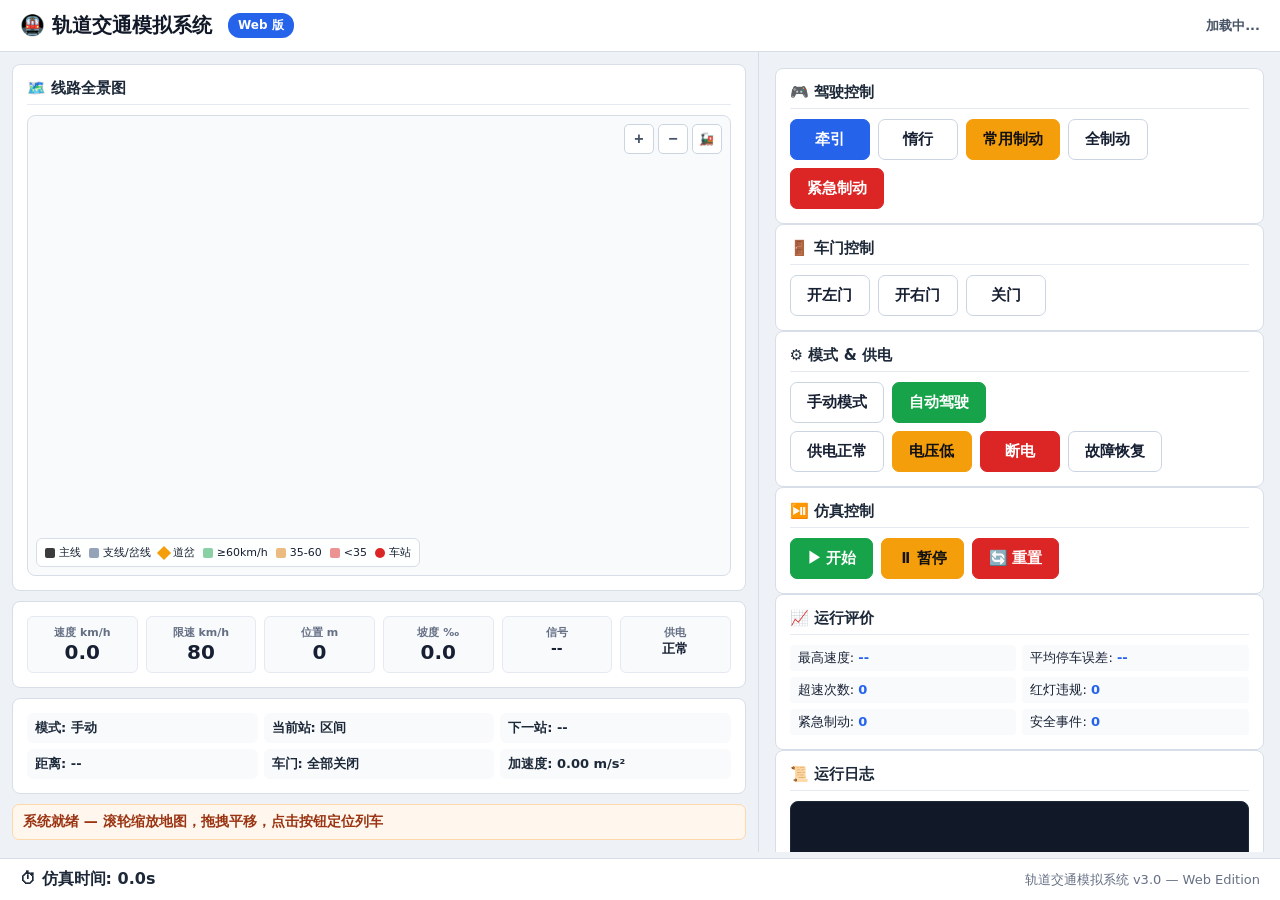
<file: web/templates/index.html>
<!DOCTYPE html>
<html lang="zh-CN">
<head>
<meta charset="UTF-8">
<meta name="viewport" content="width=device-width, initial-scale=1.0">
<title>轨道交通模拟系统</title>
<style>
  /* ====== Reset & Base ====== */
  *, *::before, *::after { box-sizing: border-box; margin: 0; padding: 0; }
  body {
    font-family: "Microsoft YaHei UI", "Segoe UI", system-ui, sans-serif;
    background: #eef2f6; color: #172033; font-size: 14px;
    min-height: 100vh;
  }

  /* ====== Header ====== */
  .header {
    background: #fff; border-bottom: 1px solid #d8dee8;
    padding: 12px 20px; display: flex; align-items: center; gap: 16px;
  }
  .header h1 { font-size: 20px; font-weight: 800; color: #111827; }
  .header .badge {
    background: #2563eb; color: #fff; padding: 4px 10px;
    border-radius: 12px; font-size: 12px; font-weight: 700;
  }
  .header .data-info { margin-left: auto; color: #475467; font-size: 13px; font-weight: 600; }

  /* ====== Layout ====== */
  .main-container { display: flex; gap: 0; height: calc(100vh - 100px); }
  .left-panel { flex: 3; padding: 12px; overflow-y: auto; display: flex; flex-direction: column; gap: 10px; }
  .right-panel { flex: 2; padding: 16px; overflow-y: auto; border-left: 1px solid #d8dee8; }

  /* ====== Cards ====== */
  .card {
    background: #fff; border: 1px solid #d8dee8; border-radius: 8px;
    padding: 14px; margin-bottom: 0;
  }
  .card-title {
    font-size: 15px; font-weight: 800; color: #1d2939; margin-bottom: 10px;
    padding-bottom: 6px; border-bottom: 1px solid #e5eaf2;
    display: flex; align-items: center; gap: 8px;
  }

  /* ====== Track Map ====== */
  .track-map-container {
    position: relative; background: #f8fafc; border: 1px solid #d8dee8;
    border-radius: 8px; overflow: hidden; cursor: grab; flex: 1; min-height: 380px;
  }
  .track-map-container:active { cursor: grabbing; }
  .track-map-container.dragging { cursor: grabbing; }
  #trackMapSvg { width: 100%; height: 100%; display: block; user-select: none; }
  .map-controls {
    position: absolute; top: 8px; right: 8px; display: flex; gap: 4px; z-index: 5;
  }
  .map-btn {
    width: 30px; height: 30px; border: 1px solid #cbd5e1; border-radius: 5px;
    background: #fff; cursor: pointer; font-size: 16px; font-weight: 700;
    color: #475467; display: flex; align-items: center; justify-content: center;
    transition: all 0.15s;
  }
  .map-btn:hover { background: #f4f7fb; border-color: #94a3b8; }
  .map-tooltip {
    position: absolute; background: rgba(30,41,59,0.92); color: #e5e7eb;
    padding: 6px 10px; border-radius: 6px; font-size: 12px; font-weight: 600;
    pointer-events: none; z-index: 10; white-space: nowrap; display: none;
  }
  .station-tooltip {
    position: absolute; background: #fff; border: 2px solid #dc2626; border-radius: 8px;
    padding: 8px 12px; font-size: 13px; font-weight: 700; color: #1d2939;
    pointer-events: none; z-index: 10; display: none; box-shadow: 0 4px 12px rgba(0,0,0,0.15);
    white-space: nowrap;
  }

  /* ====== Compact Indicators Row ====== */
  .indicators-compact {
    display: grid; grid-template-columns: repeat(6, 1fr); gap: 8px;
  }
  .ind-mini {
    text-align: center; padding: 8px 4px;
    background: #f8fafc; border-radius: 6px; border: 1px solid #e5eaf2;
  }
  .ind-mini .label { font-size: 11px; color: #667085; font-weight: 700; }
  .ind-mini .value { font-size: 20px; font-weight: 800; }
  .speed-normal { color: #16a34a; }
  .speed-warn { color: #dc2626; }

  /* ====== Info Grid ====== */
  .info-grid {
    display: grid; grid-template-columns: repeat(3, 1fr); gap: 6px;
  }
  .info-item {
    padding: 6px 8px; background: #f8fafc; border-radius: 6px;
    font-size: 13px; font-weight: 650; color: #1d2939;
  }

  /* ====== Buttons ====== */
  .btn-row { display: flex; gap: 8px; flex-wrap: wrap; margin-top: 8px; }
  .btn {
    padding: 10px 16px; border-radius: 7px; border: 1px solid #cbd5e1;
    font-size: 15px; font-weight: 700; cursor: pointer; background: #fff;
    color: #172033; transition: all 0.15s; min-width: 80px;
  }
  .btn:hover { background: #f4f7fb; border-color: #94a3b8; }
  .btn:active { transform: scale(0.97); }
  .btn.primary { background: #2563eb; border-color: #2563eb; color: #fff; }
  .btn.primary:hover { background: #1d4ed8; }
  .btn.warning { background: #f59e0b; border-color: #f59e0b; color: #111; }
  .btn.warning:hover { background: #d97706; }
  .btn.danger { background: #dc2626; border-color: #dc2626; color: #fff; }
  .btn.danger:hover { background: #b91c1c; }
  .btn.success { background: #16a34a; border-color: #16a34a; color: #fff; }
  .btn.success:hover { background: #15803d; }

  /* ====== Log ====== */
  .log-container {
    background: #111827; border-radius: 8px; border: 1px solid #1e293b;
    padding: 12px; font-family: Consolas, "Microsoft YaHei UI", monospace;
    font-size: 13px; height: 300px; overflow-y: auto;
    color: #e5e7eb; line-height: 1.7;
  }
  .log-entry { margin-bottom: 4px; }
  .log-time { color: #93c5fd; }
  .log-type { font-weight: 700; }
  .log-meta { color: #94a3b8; font-size: 11px; }

  /* ====== Evaluation ====== */
  .eval-grid { display: grid; grid-template-columns: 1fr 1fr; gap: 6px; font-size: 13px; }
  .eval-item { padding: 4px 8px; background: #f8fafc; border-radius: 4px; }
  .eval-item .eval-val { font-weight: 700; color: #2563eb; }

  /* ====== Bottom bar ====== */
  .bottom-bar {
    background: #fff; border-top: 1px solid #d8dee8; padding: 10px 20px;
    display: flex; align-items: center; gap: 12px; position: fixed;
    bottom: 0; left: 0; right: 0; z-index: 10;
  }
  .bottom-bar .sim-time { font-weight: 700; font-size: 16px; color: #1d2939; }

  /* ====== Status hint ====== */
  .status-hint {
    background: #fff7ed; border: 1px solid #fed7aa; border-radius: 7px;
    color: #9a3412; padding: 8px 10px; font-size: 14px; font-weight: 700;
  }

  /* ====== Legend (inside map) ====== */
  .map-legend {
    position: absolute; bottom: 8px; left: 8px; background: rgba(255,255,255,0.92);
    border: 1px solid #d8dee8; border-radius: 6px; padding: 6px 8px;
    font-size: 11px; display: flex; flex-wrap: wrap; gap: 8px; z-index: 5;
  }
  .legend-item { display: flex; align-items: center; gap: 4px; }
  .legend-dot { width: 10px; height: 10px; border-radius: 2px; flex-shrink: 0; }

  /* ====== Responsive ====== */
  @media (max-width: 900px) {
    .main-container { flex-direction: column; height: auto; }
    .right-panel { border-left: none; border-top: 1px solid #d8dee8; }
    .indicators-compact { grid-template-columns: repeat(3, 1fr); }
  }
</style>
</head>
<body>

<!-- Header -->
<div class="header">
  <h1>🚇 轨道交通模拟系统</h1>
  <span class="badge">Web 版</span>
  <span class="data-info" id="dataInfo">加载中...</span>
</div>

<!-- Main Content -->
<div class="main-container">

  <!-- ========== LEFT PANEL ========== -->
  <div class="left-panel">

    <!-- Track Map -->
    <div class="card" style="flex:1;display:flex;flex-direction:column;min-height:0;">
      <div class="card-title">
        🗺️ 线路全景图
        <span style="font-weight:400;font-size:12px;color:#667085;margin-left:auto" id="mapInfo"></span>
      </div>
      <div class="track-map-container" id="trackMapContainer">
        <svg id="trackMapSvg" xmlns="http://www.w3.org/2000/svg"></svg>
        <div class="map-tooltip" id="mapTooltip"></div>
        <div class="station-tooltip" id="stationTooltip"></div>
        <div class="map-controls">
          <button class="map-btn" title="放大" onclick="zoomMap(1.3)">+</button>
          <button class="map-btn" title="缩小" onclick="zoomMap(0.7)">−</button>
          <button class="map-btn" title="定位列车" onclick="centerOnTrain()" style="font-size:12px">🚂</button>
        </div>
        <div class="map-legend" id="mapLegend">
          <div class="legend-item"><span class="legend-dot" style="background:#3b3b3b"></span> 主线</div>
          <div class="legend-item"><span class="legend-dot" style="background:#94a3b8"></span> 支线/岔线</div>
          <div class="legend-item"><span class="legend-dot" style="background:#f59e0b;transform:rotate(45deg);border-radius:0"></span> 道岔</div>
          <div class="legend-item"><span class="legend-dot" style="background:rgba(22,163,74,0.5)"></span> ≥60km/h</div>
          <div class="legend-item"><span class="legend-dot" style="background:rgba(217,119,6,0.5)"></span> 35-60</div>
          <div class="legend-item"><span class="legend-dot" style="background:rgba(220,38,38,0.5)"></span> &lt;35</div>
          <div class="legend-item"><span class="legend-dot" style="background:#dc2626;border-radius:50%"></span> 车站</div>
        </div>
      </div>
    </div>

    <!-- Compact Indicators -->
    <div class="card">
      <div class="indicators-compact">
        <div class="ind-mini"><div class="label">速度 km/h</div><div class="value" id="indSpeed">0.0</div></div>
        <div class="ind-mini"><div class="label">限速 km/h</div><div class="value" id="indLimit">80</div></div>
        <div class="ind-mini"><div class="label">位置 m</div><div class="value" id="indPosition">0</div></div>
        <div class="ind-mini"><div class="label">坡度 ‰</div><div class="value" id="indGradient">0.0</div></div>
        <div class="ind-mini"><div class="label">信号</div><div class="value" id="indSignal" style="font-size:14px">--</div></div>
        <div class="ind-mini"><div class="label">供电</div><div class="value" id="indPower" style="font-size:13px">正常</div></div>
      </div>
    </div>

    <!-- Status Info -->
    <div class="card">
      <div class="info-grid">
        <div class="info-item">模式: <strong id="infoMode">手动</strong></div>
        <div class="info-item">当前站: <strong id="infoStation">区间</strong></div>
        <div class="info-item">下一站: <strong id="infoNextStation">--</strong></div>
        <div class="info-item">距离: <strong id="infoDistance">--</strong></div>
        <div class="info-item">车门: <strong id="infoDoor">全部关闭</strong></div>
        <div class="info-item">加速度: <strong id="infoAccel">0.00</strong> m/s²</div>
      </div>
    </div>

    <!-- Status Hint -->
    <div class="status-hint" id="statusHint">系统就绪 — 滚轮缩放地图，拖拽平移，点击按钮定位列车</div>
  </div>

  <!-- ========== RIGHT PANEL ========== -->
  <div class="right-panel">

    <!-- Driving Controls -->
    <div class="card">
      <div class="card-title">🎮 驾驶控制</div>
      <div class="btn-row">
        <button class="btn primary" onclick="sendControl('traction')">牵引</button>
        <button class="btn" onclick="sendControl('coast')">惰行</button>
        <button class="btn warning" onclick="sendControl('service_brake')">常用制动</button>
        <button class="btn" onclick="sendControl('full_brake')">全制动</button>
        <button class="btn danger" onclick="sendControl('emergency_brake')">紧急制动</button>
      </div>
    </div>

    <!-- Door Controls -->
    <div class="card">
      <div class="card-title">🚪 车门控制</div>
      <div class="btn-row">
        <button class="btn" onclick="sendControl('open_left_door')">开左门</button>
        <button class="btn" onclick="sendControl('open_right_door')">开右门</button>
        <button class="btn" onclick="sendControl('close_door')">关门</button>
      </div>
    </div>

    <!-- Mode & Power -->
    <div class="card">
      <div class="card-title">⚙️ 模式 & 供电</div>
      <div class="btn-row">
        <button class="btn" onclick="sendControl('manual_mode')">手动模式</button>
        <button class="btn success" onclick="sendControl('auto_mode')">自动驾驶</button>
      </div>
      <div class="btn-row" style="margin-top:8px">
        <button class="btn" onclick="sendControl('set_power', {status:'NORMAL'})">供电正常</button>
        <button class="btn warning" onclick="sendControl('set_power', {status:'LOW_VOLTAGE'})">电压低</button>
        <button class="btn danger" onclick="sendControl('set_power', {status:'POWER_OFF'})">断电</button>
        <button class="btn" onclick="sendControl('set_power', {status:'RECOVERING'})">故障恢复</button>
      </div>
    </div>

    <!-- Sim Controls -->
    <div class="card">
      <div class="card-title">⏯️ 仿真控制</div>
      <div class="btn-row">
        <button class="btn success" id="btnStart" onclick="startSim()">▶ 开始</button>
        <button class="btn warning" id="btnStop" onclick="stopSim()" disabled>⏸ 暂停</button>
        <button class="btn danger" onclick="resetSim()">🔄 重置</button>
      </div>
    </div>

    <!-- Evaluation -->
    <div class="card">
      <div class="card-title">📈 运行评价</div>
      <div class="eval-grid" id="evalPanel">
        <div class="eval-item">最高速度: <span class="eval-val">--</span></div>
        <div class="eval-item">平均停车误差: <span class="eval-val">--</span></div>
        <div class="eval-item">超速次数: <span class="eval-val">0</span></div>
        <div class="eval-item">红灯违规: <span class="eval-val">0</span></div>
        <div class="eval-item">紧急制动: <span class="eval-val">0</span></div>
        <div class="eval-item">安全事件: <span class="eval-val">0</span></div>
      </div>
    </div>

    <!-- Log -->
    <div class="card">
      <div class="card-title">📜 运行日志</div>
      <div class="log-container" id="logContainer"></div>
    </div>
  </div>
</div>

<!-- Bottom Bar -->
<div class="bottom-bar">
  <span class="sim-time">⏱ 仿真时间: <span id="bottomTime">0.0</span>s</span>
  <span style="margin-left:auto;color:#667085;font-size:13px">轨道交通模拟系统 v3.0 — Web Edition</span>
</div>

<script src="https://cdn.socket.io/4.5.4/socket.io.min.js"></script>
<script>
// ====== Socket.IO ======
const socket = io();

// ====== State ======
let logSince = 0;
let isRunning = true;
let trackGeometry = null;
let trainPos = 0;
let signalAspects = {};

// ====== Track Map State ======
const MAP_SCALE = 0.12;
const MAIN_Y = 130;
const BRANCH_OFFSET = 35;
const TRACK_H = 8;
const BRANCH_H = 4;
let svgWidth = 1000;
let svgHeight = 380;
let viewX = 0, viewY = 0, viewW = 1000, viewH = 380;
let isDragging = false;
let dragStart = {x:0, y:0};
let dragViewStart = {x:0, y:0};

// ====== Socket Events ======
socket.on('connect', () => { console.log('Socket.IO connected'); });
socket.on('state', (data) => { updateUI(data); });

// ====== Init ======
fetchTrackGeometry();
fetch('/api/state').then(r => r.json()).then(updateUI).catch(() => {});
fetch('/api/running').then(r => r.json()).then(d => {
  isRunning = d.running;
  document.getElementById('btnStart').disabled = d.running;
  document.getElementById('btnStop').disabled = !d.running;
  document.getElementById('statusHint').textContent = d.running ? '仿真运行中' : '仿真已暂停';
});

setInterval(() => {
  if (!socket.connected) {
    fetch('/api/state').then(r => r.json()).then(updateUI).catch(() => {});
  }
  fetch('/api/logs?since=' + logSince).then(r => r.json()).then(logs => {
    logs.forEach(addLogEntry);
    logSince += logs.length;
  }).catch(() => {});
}, 200);

setInterval(() => {
  if (socket.connected) socket.emit('request_state');
}, 200);

// ====== Fetch Track Geometry ======
function fetchTrackGeometry() {
  fetch('/api/track_geometry').then(r => r.json()).then(geo => {
    trackGeometry = geo;
    signalAspects = geo.signal_aspects || {};
    buildTrackMap();
    document.getElementById('mapInfo').textContent =
      `区段 ${geo.segments.length} | 车站 ${geo.stations.length} | 道岔 ${(geo.switches||[]).length} | 全长 ${geo.total_length.toFixed(0)}m`;
  }).catch(err => console.error('Failed to load track geometry:', err));
}

// ====== Build SVG Track Map ======
function buildTrackMap() {
  if (!trackGeometry) return;
  const geo = trackGeometry;
  const svg = document.getElementById('trackMapSvg');
  svgWidth = geo.total_length * MAP_SCALE + 400;
  svgHeight = 380;

  const container = document.getElementById('trackMapContainer');
  const cw = container.clientWidth;
  const ch = container.clientHeight;
  viewW = cw;
  viewH = ch;
  viewX = 0;
  viewY = 0;

  svg.setAttribute('viewBox', `${viewX} ${viewY} ${viewW} ${viewH}`);
  svg.setAttribute('width', '100%');
  svg.setAttribute('height', '100%');
  svg.style.minHeight = ch + 'px';

  let html = '';

  // Defs
  html += `<defs>
    <pattern id="grid" width="100" height="50" patternUnits="userSpaceOnUse">
      <path d="M 100 0 L 0 0 0 50" fill="none" stroke="#e5eaf2" stroke-width="0.5"/>
    </pattern>
    <filter id="shadow" x="-20%" y="-20%" width="140%" height="140%">
      <feDropShadow dx="0" dy="1" stdDeviation="2" flood-opacity="0.15"/>
    </filter>
  </defs>`;
  html += `<rect x="0" y="0" width="${svgWidth}" height="${svgHeight}" fill="url(#grid)" />`;

  // Gradient bands
  geo.gradients.forEach(g => {
    const x1 = g.abs_start * MAP_SCALE + 100;
    const x2 = g.abs_end * MAP_SCALE + 100;
    if (x2 - x1 < 1) return;
    const isUp = g.gradient > 0;
    const alpha = Math.min(Math.abs(g.gradient) / 50, 0.6);
    const color = isUp ? `rgba(59,130,246,${alpha})` : `rgba(239,68,68,${alpha})`;
    html += `<rect x="${x1}" y="${MAIN_Y + TRACK_H + 14}" width="${x2-x1}" height="6" fill="${color}" rx="1">
      <title>坡度 ${g.gradient}‰ (${g.abs_start.toFixed(0)}m ~ ${g.abs_end.toFixed(0)}m)</title>
    </rect>`;
  });

  // Speed limit bands
  geo.speed_limits.forEach(sl => {
    const x1 = sl.abs_start * MAP_SCALE + 100;
    const x2 = sl.abs_end * MAP_SCALE + 100;
    if (x2 - x1 < 1) return;
    let color;
    if (sl.speed_kmh >= 60) color = 'rgba(22,163,74,0.45)';
    else if (sl.speed_kmh >= 35) color = 'rgba(217,119,6,0.45)';
    else color = 'rgba(220,38,38,0.45)';
    html += `<rect x="${x1}" y="${MAIN_Y - 14}" width="${x2-x1}" height="8" fill="${color}" rx="1">
      <title>限速 ${sl.speed_kmh}km/h (${sl.abs_start.toFixed(0)}m ~ ${sl.abs_end.toFixed(0)}m)</title>
    </rect>`;
  });

  // Segments
  geo.segments.forEach(seg => {
    const x1 = seg.abs_start * MAP_SCALE + 100;
    const x2 = (seg.abs_start + seg.length) * MAP_SCALE + 100;
    if (x2 - x1 < 0.5) return;
    const level = seg.level || 0;
    const y = MAIN_Y + level * BRANCH_OFFSET;
    const isMain = level === 0;
    const thick = isMain ? TRACK_H : BRANCH_H;
    const color = isMain ? '#3b3b3b' : '#94a3b8';
    html += `<rect x="${x1}" y="${y - thick/2}" width="${x2-x1}" height="${thick}" fill="${color}" rx="${thick/2}"
      class="track-seg" data-seg="${seg.seg_id}" data-level="${level}"
      onmouseenter="showSegTip(event,${seg.seg_id},${seg.abs_start.toFixed(0)},${seg.length.toFixed(0)},${level})"
      onmouseleave="hideSegTip()">
      <title>Seg ${seg.seg_id} · 长度 ${seg.length.toFixed(1)}m · 起点 ${seg.abs_start.toFixed(0)}m</title>
    </rect>`;
  });

  // Switch connectors (道岔)
  if (geo.switches) {
    geo.switches.forEach((sw, idx) => {
      const sx = sw.position * MAP_SCALE + 100;
      const fromY = MAIN_Y + (sw.from_level || 0) * BRANCH_OFFSET;
      const toY = MAIN_Y + (sw.to_level || 0) * BRANCH_OFFSET;
      if (Math.abs(fromY - toY) < 1) return;
      const dirUp = toY < fromY;
      const yOff = Math.abs(toY - fromY) * 0.6;

      // Cubic bezier for smooth switch curve
      const cp1x = sx - 15, cp1y = fromY + (dirUp ? -yOff : yOff);
      const cp2x = sx + 15, cp2y = toY + (dirUp ? yOff : -yOff);
      html += `<path d="M ${sx} ${fromY} C ${cp1x} ${cp1y}, ${cp2x} ${cp2y}, ${sx} ${toY}"
        fill="none" stroke="#f59e0b" stroke-width="1.5" stroke-dasharray="4,3" opacity="0.7"
        class="switch-conn" data-switch="${idx}"
        onmouseenter="showSwitchTip(event,${sw.from_seg},${sw.to_seg},${sw.position.toFixed(0)})"
        onmouseleave="hideSwitchTip()">
        <title>道岔: Seg${sw.from_seg} ↔ Seg${sw.to_seg} @ ${sw.position.toFixed(0)}m</title>
      </path>`;

      // Diamond marker
      const dSize = 5;
      const diamond = `M ${sx-dSize} ${fromY} L ${sx} ${fromY-dSize*1.2} L ${sx+dSize} ${fromY} L ${sx} ${fromY+dSize*1.2} Z`;
      html += `<path d="${diamond}" fill="#f59e0b" stroke="#92400e" stroke-width="0.8"
        class="switch-marker" data-switch="${idx}"
        onmouseenter="showSwitchTip(event,${sw.from_seg},${sw.to_seg},${sw.position.toFixed(0)})"
        onmouseleave="hideSwitchTip()"/>`;

      // Label (every 3rd or yard area)
      if (idx % 3 === 0 || sw.position < 2000) {
        const labelX = sx + 8;
        const labelY = fromY + (dirUp ? -12 : 14);
        html += `<text x="${labelX}" y="${labelY}" font-size="8" fill="#92400e" font-weight="600"
          style="pointer-events:none">岔${sw.from_seg}/${sw.to_seg}</text>`;
      }
    });
  }

  // Kilometre markers
  for (let km = 0; km <= geo.total_length; km += 500) {
    const x = km * MAP_SCALE + 100;
    html += `<line x1="${x}" y1="${MAIN_Y + 56}" x2="${x}" y2="${MAIN_Y + 68}" stroke="#94a3b8" stroke-width="1"/>`;
    html += `<text x="${x}" y="${MAIN_Y + 82}" text-anchor="middle" font-size="10" fill="#94a3b8" font-family="Consolas,monospace">K${(km/1000).toFixed(1)}</text>`;
  }

  // Stations
  geo.stations.forEach((st, i) => {
    if (st.position <= 0) return;
    const cx = st.position * MAP_SCALE + 100;
    const cy = MAIN_Y;
    html += `<circle cx="${cx}" cy="${cy}" r="9" fill="#fff" stroke="#dc2626" stroke-width="2.5" class="station-dot"
      data-station="${st.name}" data-pos="${st.position.toFixed(0)}"
      onmouseenter="showStationTip(event,'${st.name}',${st.position.toFixed(0)})"
      onmouseleave="hideStationTip()"
      style="cursor:pointer;filter:url(#shadow)"/>`;
    const labelY = i % 2 === 0 ? cy - 18 : cy + 26;
    html += `<text x="${cx}" y="${labelY}" text-anchor="middle" font-size="11" font-weight="800" fill="#dc2626"
      style="pointer-events:none">${st.name}</text>`;
  });

  // Signals
  geo.signals.forEach(sig => {
    if (sig.position <= 0) return;
    const cx = sig.position * MAP_SCALE + 100;
    const aspect = signalAspects[sig.signal_id] || '绿灯';
    const colors = {'绿灯':'#16a34a','黄灯':'#d97706','红灯':'#dc2626'};
    const color = colors[aspect] || '#666';
    html += `<circle cx="${cx}" cy="${MAIN_Y - TRACK_H - 6}" r="4" fill="${color}" stroke="#fff" stroke-width="1">
      <title>${sig.signal_id} · ${aspect}</title>
    </circle>`;
  });

  // Train marker
  html += `<g id="trainMarker" transform="translate(${100}, ${MAIN_Y})">
    <rect x="-15" y="-18" width="30" height="14" rx="3" fill="#2563eb" stroke="#fff" stroke-width="1.5" filter="url(#shadow)"/>
    <rect x="-12" y="-16" width="6" height="10" rx="2" fill="rgba(255,255,255,0.4)"/>
    <rect x="-3" y="-16" width="6" height="10" rx="2" fill="rgba(255,255,255,0.4)"/>
    <rect x="6" y="-16" width="6" height="10" rx="2" fill="rgba(255,255,255,0.4)"/>
    <text x="0" y="-22" text-anchor="middle" font-size="9" font-weight="800" fill="#2563eb">列车</text>
  </g>`;

  svg.innerHTML = html;
  setupMapInteraction();
}

// ====== Map Interaction ======
function setupMapInteraction() {
  const container = document.getElementById('trackMapContainer');
  const svg = document.getElementById('trackMapSvg');

  container.onwheel = (e) => {
    e.preventDefault();
    const factor = e.deltaY < 0 ? 1.15 : 0.85;
    zoomMapAt(factor, e.offsetX, e.offsetY);
  };

  container.onmousedown = (e) => {
    if (e.target.closest('.map-btn')) return;
    isDragging = true;
    container.classList.add('dragging');
    dragStart = {x: e.clientX, y: e.clientY};
    dragViewStart = {x: viewX, y: viewY};
  };

  window.addEventListener('mousemove', (e) => {
    if (!isDragging) return;
    const dx = (e.clientX - dragStart.x);
    const dy = (e.clientY - dragStart.y);
    viewX = dragViewStart.x - dx;
    viewY = dragViewStart.y - dy;
    updateViewBox();
  });

  window.addEventListener('mouseup', () => {
    isDragging = false;
    container.classList.remove('dragging');
  });

  // Touch events
  container.ontouchstart = (e) => {
    if (e.touches.length === 1) {
      isDragging = true;
      dragStart = {x: e.touches[0].clientX, y: e.touches[0].clientY};
      dragViewStart = {x: viewX, y: viewY};
    }
  };
  container.ontouchmove = (e) => {
    if (!isDragging || e.touches.length !== 1) return;
    const dx = (e.touches[0].clientX - dragStart.x);
    const dy = (e.touches[0].clientY - dragStart.y);
    viewX = dragViewStart.x - dx;
    viewY = dragViewStart.y - dy;
    updateViewBox();
  };
  container.ontouchend = () => { isDragging = false; };
}

function updateViewBox() {
  const svg = document.getElementById('trackMapSvg');
  viewX = Math.max(-50, Math.min(viewX, svgWidth - viewW + 50));
  viewY = Math.max(-30, Math.min(viewY, svgHeight - viewH + 30));
  svg.setAttribute('viewBox', `${viewX} ${viewY} ${viewW} ${viewH}`);
}

function zoomMap(factor) {
  const container = document.getElementById('trackMapContainer');
  zoomMapAt(factor, container.clientWidth / 2, container.clientHeight / 2);
}

function zoomMapAt(factor, cx, cy) {
  const newW = viewW / factor;
  const newH = viewH / factor;
  const minW = 200, maxW = svgWidth * 1.5;
  if (newW < minW || newW > maxW) return;
  const ratioX = cx / viewW;
  const ratioY = cy / viewH;
  viewX = viewX + (viewW - newW) * ratioX;
  viewY = viewY + (viewH - newH) * ratioY;
  viewW = newW;
  viewH = newH;
  updateViewBox();
}

function centerOnTrain() {
  if (!trackGeometry) return;
  const tx = trainPos * MAP_SCALE + 100;
  viewX = tx - viewW / 2;
  viewY = MAIN_Y - viewH / 2;
  updateViewBox();
}

// ====== Tooltips ======
function showSegTip(e, segId, start, len, level) {
  const tip = document.getElementById('mapTooltip');
  tip.textContent = `Seg ${segId} · 起点 ${start}m · 长度 ${len}m · ${level > 0 ? '支线/岔线 L' + level : '主线'}`;
  tip.style.display = 'block';
  const rect = document.getElementById('trackMapContainer').getBoundingClientRect();
  tip.style.left = (e.clientX - rect.left + 14) + 'px';
  tip.style.top = (e.clientY - rect.top - 10) + 'px';
}

function hideSegTip() {
  document.getElementById('mapTooltip').style.display = 'none';
}

function showStationTip(e, name, pos) {
  const tip = document.getElementById('stationTooltip');
  tip.innerHTML = `<strong>${name}</strong> &nbsp;位置 ${pos}m`;
  tip.style.display = 'block';
  const rect = document.getElementById('trackMapContainer').getBoundingClientRect();
  tip.style.left = (e.clientX - rect.left + 14) + 'px';
  tip.style.top = (e.clientY - rect.top - 14) + 'px';
}

function hideStationTip() {
  document.getElementById('stationTooltip').style.display = 'none';
}

function showSwitchTip(e, fromSeg, toSeg, pos) {
  const tip = document.getElementById('mapTooltip');
  tip.innerHTML = `<strong>道岔</strong> &nbsp;Seg${fromSeg} ↔ Seg${toSeg} &nbsp;@ ${pos}m`;
  tip.style.display = 'block';
  const rect = document.getElementById('trackMapContainer').getBoundingClientRect();
  tip.style.left = (e.clientX - rect.left + 14) + 'px';
  tip.style.top = (e.clientY - rect.top - 10) + 'px';
}

function hideSwitchTip() {
  document.getElementById('mapTooltip').style.display = 'none';
}

// ====== Update Train Position ======
function updateTrainPosition(pos) {
  trainPos = pos;
  const train = document.getElementById('trainMarker');
  if (!train) return;
  const tx = pos * MAP_SCALE + 100;
  train.setAttribute('transform', `translate(${tx}, ${MAIN_Y})`);
  const margin = viewW * 0.15;
  if (tx < viewX + margin || tx > viewX + viewW - margin) {
    viewX = tx - viewW / 2;
    updateViewBox();
  }
}

// ====== UI Updates ======
function updateUI(d) {
  const speedEl = document.getElementById('indSpeed');
  speedEl.textContent = d.speed_kmh.toFixed(1);
  speedEl.className = 'value ' + (d.speed_kmh > d.speed_limit_kmh * 0.95 ? 'speed-warn' : 'speed-normal');

  document.getElementById('indLimit').textContent = d.speed_limit_kmh.toFixed(0);
  document.getElementById('indPosition').textContent = d.position.toFixed(0);
  document.getElementById('indGradient').textContent = d.gradient.toFixed(1);
  document.getElementById('indSignal').textContent = d.signal ? d.signal.split(':')[1] || d.signal : '--';
  document.getElementById('indPower').textContent = d.power;

  document.getElementById('infoMode').textContent = d.mode;
  document.getElementById('infoStation').textContent = d.current_station;
  document.getElementById('infoNextStation').textContent = d.next_station;
  document.getElementById('infoDistance').textContent = d.next_station_distance > 0 ? d.next_station_distance.toFixed(0) + ' m' : '--';
  document.getElementById('infoDoor').textContent = d.door;
  document.getElementById('infoAccel').textContent = d.acceleration.toFixed(2);

  if (d.signal_aspects) {
    signalAspects = d.signal_aspects;
    updateSignalDots();
  }

  updateTrainPosition(d.position);

  const ev = d.evaluation || {};
  const evalHtml = [
    `最高速度: <span class="eval-val">${(ev['最高速度 (km/h)'] || 0).toFixed(1)} km/h</span>`,
    `平均停车误差: <span class="eval-val">${ev['平均停车误差 (m)'] || '--'} m</span>`,
    `超速次数: <span class="eval-val">${ev['超速次数'] || 0}</span>`,
    `红灯违规: <span class="eval-val">${ev['红灯违规次数'] || 0}</span>`,
    `紧急制动: <span class="eval-val">${ev['紧急制动次数'] || 0}</span>`,
    `安全事件: <span class="eval-val">${ev['安全事件总数'] || 0}</span>`,
  ];
  document.getElementById('evalPanel').innerHTML = evalHtml.map(e => `<div class="eval-item">${e}</div>`).join('');
  document.getElementById('bottomTime').textContent = d.sim_time.toFixed(1);
  document.getElementById('dataInfo').textContent =
    `区段 ${d.stations ? d.stations.length * 2 - 1 : '--'} | 车站 ${d.stations ? d.stations.length : '--'} | 总长 ${d.total_length.toFixed(0)} m`;
}

function updateSignalDots() {
  const svg = document.getElementById('trackMapSvg');
  if (!svg || !trackGeometry) return;
  const colors = {'绿灯':'#16a34a','黄灯':'#d97706','红灯':'#dc2626'};
  trackGeometry.signals.forEach(sig => {
    const aspect = signalAspects[sig.signal_id] || '绿灯';
    const cx = sig.position * MAP_SCALE + 100;
    const circles = svg.querySelectorAll('circle');
    circles.forEach(c => {
      const ccx = parseFloat(c.getAttribute('cx'));
      if (Math.abs(ccx - cx) < 2 && c.getAttribute('fill') !== '#fff' && c.getAttribute('r') === '4') {
        c.setAttribute('fill', colors[aspect] || '#666');
        const title = c.querySelector('title');
        if (title) title.textContent = `${sig.signal_id} · ${aspect}`;
      }
    });
  });
}

// ====== Log ======
const logColors = {
  '紧急制动': '#f87171', '超速': '#f87171', '红灯违规': '#f87171',
  '信号': '#fbbf24', '状态': '#38bdf8', '操作': '#86efac',
};

function addLogEntry(e) {
  const container = document.getElementById('logContainer');
  const color = logColors[e.type] || '#c4b5fd';
  const div = document.createElement('div');
  div.className = 'log-entry';
  div.innerHTML = `<span class="log-time">[${e.timestamp.toFixed(1)}s]</span> <span style="color:${color};font-weight:700">● ${e.type}</span> ${e.description} <div class="log-meta">位置 ${e.position?.toFixed(1) || '0'}m · 速度 ${e.speed?.toFixed(1) || '0'} km/h</div>`;
  container.appendChild(div);
  container.scrollTop = container.scrollHeight;
}

// ====== Controls ======
function sendControl(action, extra = {}) {
  fetch('/api/control', {
    method: 'POST',
    headers: {'Content-Type': 'application/json'},
    body: JSON.stringify({action, ...extra}),
  }).then(r => r.json()).then(resp => {
    if (resp.status === 'error') {
      document.getElementById('statusHint').textContent = '⚠ ' + resp.message;
    } else {
      document.getElementById('statusHint').textContent = '操作: ' + action;
    }
    if (socket.connected) socket.emit('request_state');
  }).catch(err => {
    document.getElementById('statusHint').textContent = '通信错误: ' + err;
  });
}

function startSim() {
  fetch('/api/start', {method:'POST'}).then(() => {
    isRunning = true;
    document.getElementById('btnStart').disabled = true;
    document.getElementById('btnStop').disabled = false;
    document.getElementById('statusHint').textContent = '仿真运行中';
  });
}

function stopSim() {
  fetch('/api/stop', {method:'POST'}).then(() => {
    isRunning = false;
    document.getElementById('btnStart').disabled = false;
    document.getElementById('btnStop').disabled = true;
    document.getElementById('statusHint').textContent = '仿真已暂停';
  });
}

function resetSim() {
  fetch('/api/reset', {method:'POST'}).then(() => {
    logSince = 0;
    document.getElementById('logContainer').innerHTML = '';
    document.getElementById('statusHint').textContent = '仿真已重置';
    fetch('/api/track_geometry').then(r => r.json()).then(geo => {
      signalAspects = geo.signal_aspects || {};
      updateSignalDots();
    });
    if (socket.connected) socket.emit('request_state');
  });
}

// ====== Keyboard Shortcuts ======
document.addEventListener('keydown', (e) => {
  if (e.target.tagName === 'INPUT' || e.target.tagName === 'TEXTAREA') return;
  switch(e.key.toLowerCase()) {
    case 'w': sendControl('traction'); break;
    case 's': sendControl('coast'); break;
    case 'x': sendControl('service_brake'); break;
    case 'a': sendControl('emergency_brake'); break;
    case 'd': sendControl('close_door'); break;
    case 'arrowleft': sendControl('open_left_door'); break;
    case 'arrowright': sendControl('open_right_door'); break;
    case 'm': sendControl('manual_mode'); break;
    case 't': sendControl('auto_mode'); break;
    case 'f': centerOnTrain(); break;
    case ' ': e.preventDefault(); isRunning ? stopSim() : startSim(); break;
  }
});

// ====== Resize ======
window.addEventListener('resize', () => {
  const container = document.getElementById('trackMapContainer');
  if (container) {
    viewW = container.clientWidth;
    viewH = container.clientHeight;
    updateViewBox();
  }
});

console.log('🚇 轨道交通模拟系统 Web 版 — 就绪');
console.log('🗺️ 交互式线路图已加载 — 滚轮缩放 · 拖拽平移 · 悬停查看详情');
console.log('⌨ 快捷键: W=牵引 S=惰行 X=制动 A=紧急 D=关门 ←→=开门 M/T=手动/自动 F=定位列车 空格=启/停');
</script>
</body>
</html>
</file>
